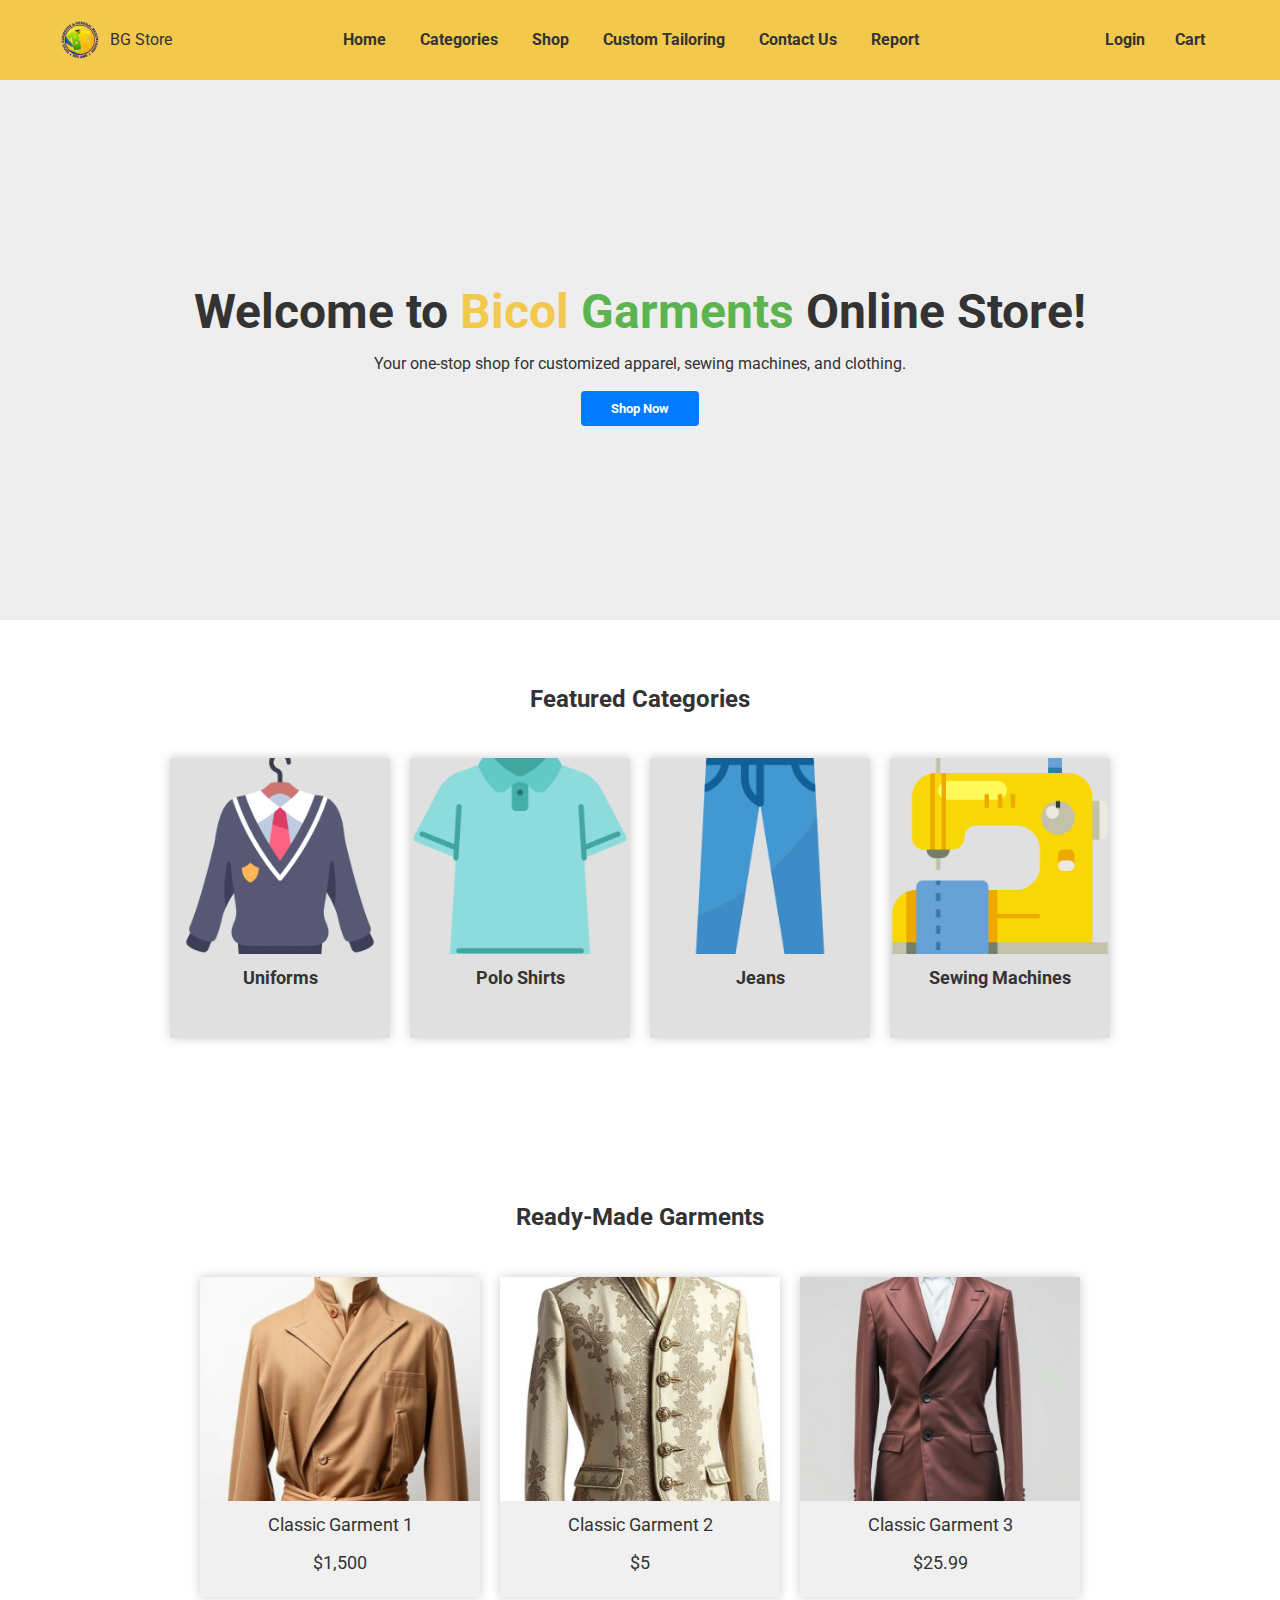
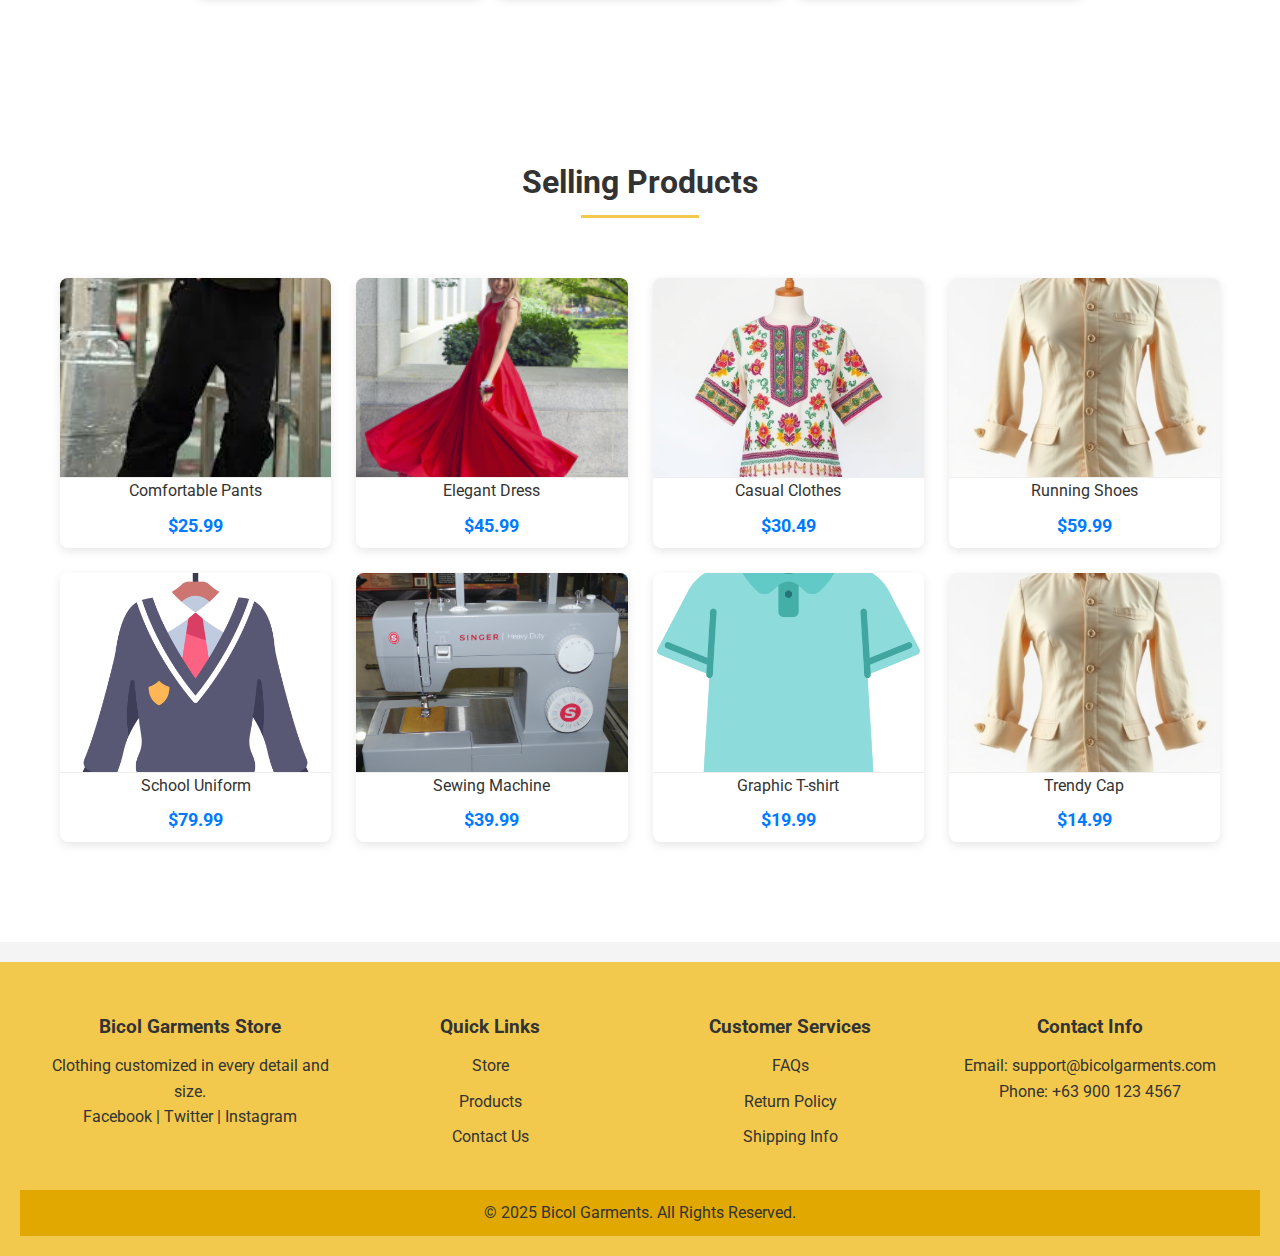
<file: index.html>
<!DOCTYPE html>
<html lang="en">
<head>
    <meta charset="UTF-8">
    <meta name="viewport" content="width=device-width, initial-scale=1.0">
    <title>Bicol Garments Store</title>
    <link rel="stylesheet" href="style.css">
    <link rel="preconnect" href="https://fonts.googleapis.com">
    <link href="https://fonts.googleapis.com/css2?family=Roboto:wght@300;400;700&display=swap" rel="stylesheet">
</head>
<body>

<!-- Header -->
<header>
    <div class="navbar">
        <div class="logo">
            <img src="Resources/LogoImg.png" alt="Bicol Garments Logo">
            <span>BG Store</span>
        </div>
        <nav>
            <a href="#">Home</a>
            <a href="#">Categories</a>
            <a href="shop.html">Shop</a>
            <a href="#">Custom Tailoring</a>
            <a href="#">Contact Us</a>
            <a href="#">Report</a>
        </nav>
        <div class="user-options">
            <a href="#">Login</a>
            <a href="#">Cart</a>
        </div>
    </div>
</header>

<!-- Hero Section -->
<section class="hero">
    <div class="hero-content">
        <h1>Welcome to <span class="highlight">Bicol</span> <span class="highlight2">Garments </span>Online Store!</h1>
        <p>Your one-stop shop for customized apparel, sewing machines, and clothing.</p>
        <button class="shop-now">Shop Now</button>
    </div>
</section>

<!-- Featured Categories -->
<section class="categories">
    <h2>Featured Categories</h2>
    <div class="category-container">
        <div class="category-card">
            <img src="Resources/school-uniform.jpg" alt="Uniform">
            <p>Uniforms</p>
        </div>
        <div class="category-card">
            <img src="Resources/stylish-t-shirt.jpg" alt="Polo Shirt">
            <p>Polo Shirts</p>
        </div>
        <div class="category-card">
            <img src="Resources/jeans.png" alt="Jeans">
            <p>Jeans</p>
        </div>
        <div class="category-card">
            <img src="Resources/sewing.png" alt="Sewing">
            <p>Sewing Machines</p>
        </div>
    </div>
</section>

<!-- Services -->
<section class="services">
    <h2>Ready-Made Garments</h2>
    <div class="service-container">
        <div class="service-card">
            <img src="Resources/classic-jeans.jpg" alt="Service 1">
            <p>Classic Garment 1</p>
            <p class="price">$1,500</p>
        </div>
        <div class="service-card">
            <img src="Resources/trauser.jpg" alt="Service 2">
            <p>Classic Garment 2</p>
            <p class="price">$5</p>
        </div>
        <div class="service-card">
            <img src="Resources/trendy-hoodie.jpg" alt="Service 3">
            <p>Classic Garment 3</p>
            <p class="price">$25.99</p>
        </div>
    </div>
</section>

<!-- Selling Products -->
<section class="home-products">
    <h2>Selling Products</h2>
    <div class="home-product-grid">
        <div class="home-product-card">
            <img src="Resources/pants.jpg" alt="Pants">
            <p>Comfortable Pants</p>
            <p class="price">$25.99</p>
        </div>
        
        <div class="home-product-card">
            <img src="Resources/dress.png" alt="Dress">
            <p>Elegant Dress</p>
            <p class="price">$45.99</p>
        </div>

        <div class="home-product-card">
            <img src="Resources/clothes.png" alt="Clothes">
            <p>Casual Clothes</p>
            <p class="price">$30.49</p>
        </div>

        <div class="home-product-card">
            <img src="Resources/img4.png" alt="Shoes">
            <p>Running Shoes</p>
            <p class="price">$59.99</p>
        </div>

        <div class="home-product-card">
            <img src="Resources/school-uniform.jpg" alt="Jacket">
            <p>School Uniform</p>
            <p class="price">$79.99</p>
        </div>

        <div class="home-product-card">
            <img src="Resources/sewing-machine.jpg" alt="Hoodie">
            <p>Sewing Machine</p>
            <p class="price">$39.99</p>
        </div>

        <div class="home-product-card">
            <img src="Resources/stylish-t-shirt.jpg" alt="T-shirt">
            <p>Graphic T-shirt</p>
            <p class="price">$19.99</p>
        </div>

        <div class="home-product-card">
            <img src="Resources/img4.png" alt="Cap">
            <p>Trendy Cap</p>
            <p class="price">$14.99</p>
        </div>
    </div>
</section>

<!-- Footer -->
<footer>
    <div class="footer-container">
        <div class="footer-section">
            <h3>Bicol Garments Store</h3>
            <p>Clothing customized in every detail and size.</p>
            <div class="social-icons">
                <a href="#">Facebook</a> |
                <a href="#">Twitter</a> |
                <a href="#">Instagram</a>
            </div>
        </div>
        
        <div class="footer-section">
            <h3>Quick Links</h3>
            <ul>
                <li><a href="#">Store</a></li>
                <li><a href="#">Products</a></li>
                <li><a href="#">Contact Us</a></li>
            </ul>
        </div>
        
        <div class="footer-section">
            <h3>Customer Services</h3>
            <ul>
                <li><a href="#">FAQs</a></li>
                <li><a href="#">Return Policy</a></li>
                <li><a href="#">Shipping Info</a></li>
            </ul>
        </div>

        <div class="footer-section">
            <h3>Contact Info</h3>
            <p>Email: support@bicolgarments.com</p>
            <p>Phone: +63 900 123 4567</p>
        </div>
    </div>
    
    <p class="footer-bottom">© 2025 Bicol Garments. All Rights Reserved.</p>
</footer>

</body>
</html>
</file>
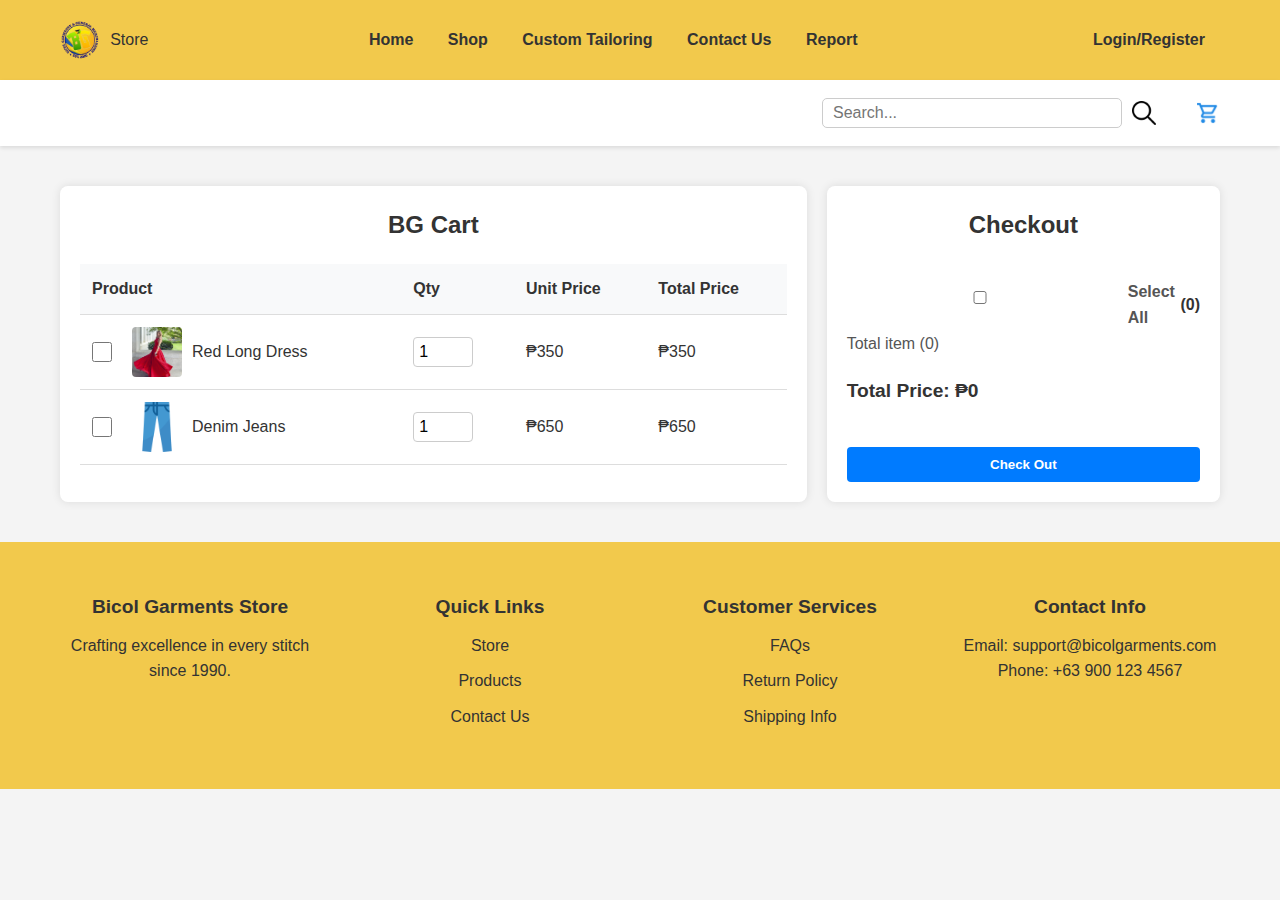
<file: cart.html>
<!DOCTYPE html>
<html lang="en">
<head>
    <meta charset="UTF-8">
    <meta name="viewport" content="width=device-width, initial-scale=1.0">
    <title>Cart - Bicol Garments</title>
    <link rel="stylesheet" href="style.css">
   
</head>
<body>

<!-- Header -->
<header>
    <div class="navbar">
        <div class="logo">
            <img src="Resources/LogoImg.png" alt="Bicol Garments Logo" onerror="this.onerror=null; this.src='Resources/placeholder.png';">
            <span>Store</span>
        </div>
        <nav>
            <a href="index.html">Home</a>
            <a href="shop.html">Shop</a>
            <a href="custom-tailoring.html">Custom Tailoring</a>
            <a href="contact.html">Contact Us</a>
            <a href="report.html">Report</a>
        </nav>
        <div class="user-options">
            <a href="login.html">Login/Register</a>
        </div>
    </div>
</header>

<!-- Search and Cart Section -->
<section class="search-cart">
    <div class="search-bar">
        <input type="text" placeholder="Search...">
        <img src="Resources/search.png" alt="Search" class="icon">
    </div>
    <a href="cart.html" class="cart-icon">
        <img src="Resources/cart.png" alt="Cart" class="icon">
    </a>
</section>

<section class="cart">
    <!-- Left Container - Product List -->
    <div class="product-list">
        <h2>BG Cart</h2>
        <table class="cart-table">
            <thead>
                <tr>
                    <th>Product</th>
                    <th>Qty</th>
                    <th>Unit Price</th>
                    <th>Total Price</th>
                </tr>
            </thead>
            <tbody>
                <tr>
                    <td>
                        <div class="product-name">
                            <input type="checkbox" class="select-item" data-price="350" />
                            <img src="Resources/dress.png" alt="Red T-Shirt">
                            <span>Red Long Dress</span>
                        </div>
                    </td>
                    <td>
                        <input type="number" value="1" min="1" class="quantity">
                    </td>
                    <td>₱350</td>
                    <td>₱350</td>
                </tr>
                <tr>
                    <td>
                        <div class="product-name">
                            <input type="checkbox" class="select-item" data-price="650" />
                            <img src="Resources/jeans.png" alt="Denim Jeans">
                            <span>Denim Jeans</span>
                        </div>
                    </td>
                    <td>
                        <input type="number" value="1" min="1" class="quantity">
                    </td>
                    <td>₱650</td>
                    <td>₱650</td>
                </tr>
            </tbody>
        </table>
    </div>

    <!-- Right Container - Checkout Summary -->
    <div class="checkout-summary">
        <h2>Checkout</h2>
        <div class="select-all">
            <input type="checkbox" id="select-all" />
    <label for="select-all">Select All <span class="select-all-count">(0)</span></label>
        </div>
        <p class="total-items">Total item (0)</p>
        <p class="total-price">Total Price: ₱0</p>
        <button class="checkout-btn">Check Out</button>
    </div>
</section>

<!-- Footer -->
<footer>
    <div class="footer-container">
        <div class="footer-section">
            <h3>Bicol Garments Store</h3>
            <p>Crafting excellence in every stitch since 1990.</p>
        </div>

        <div class="footer-section">
            <h3>Quick Links</h3>
            <ul>
                <li><a href="#">Store</a></li>
                <li><a href="#">Products</a></li>
                <li><a href="#">Contact Us</a></li>
            </ul>
        </div>

        <div class="footer-section">
            <h3>Customer Services</h3>
            <ul>
                <li><a href="#">FAQs</a></li>
                <li><a href="#">Return Policy</a></li>
                <li><a href="#">Shipping Info</a></li>
            </ul>
        </div>

        <div class="footer-section">
            <h3>Contact Info</h3>
            <p>Email: support@bicolgarments.com</p>
            <p>Phone: +63 900 123 4567</p>
        </div>
    </div>
</footer>

<script>
    // JavaScript for Dynamic Functionality
    const selectAllCheckbox = document.getElementById('select-all');
    const itemCheckboxes = document.querySelectorAll('.select-item');
    const totalItemsSpan = document.querySelector('.total-items');
    const totalPriceSpan = document.querySelector('.total-price');
    const quantityInputs = document.querySelectorAll('.quantity');

   // Update Total Items and Total Price, and Select All count
function updateTotals() {
    let selectedItems = 0;
    let totalPrice = 0;

    itemCheckboxes.forEach((checkbox, index) => {
        if (checkbox.checked) {
            selectedItems++;
            const price = parseFloat(checkbox.getAttribute('data-price'));
            const quantity = parseFloat(quantityInputs[index].value);
            totalPrice += price * quantity;
        }
    });

    // Update "Total item (x)"
    totalItemsSpan.textContent = `Total item (${selectedItems})`;

    // Update "Total Price"
    totalPriceSpan.textContent = `Total Price: ₱${totalPrice.toFixed(2)}`;

    // Update "Select All (x)"
    document.querySelector('.select-all-count').textContent = `(${selectedItems})`;
}

// Select All functionality (keep as is)
selectAllCheckbox.addEventListener('change', () => {
    itemCheckboxes.forEach(checkbox => {
        checkbox.checked = selectAllCheckbox.checked;
    });
    updateTotals();
});

// Individual checkbox event listeners
itemCheckboxes.forEach(checkbox => {
    checkbox.addEventListener('change', updateTotals);
});

// Quantity input listeners (keep unchanged)
quantityInputs.forEach(input => {
    input.addEventListener('change', updateTotals);
});

</script>

</body>
</html>
</file>
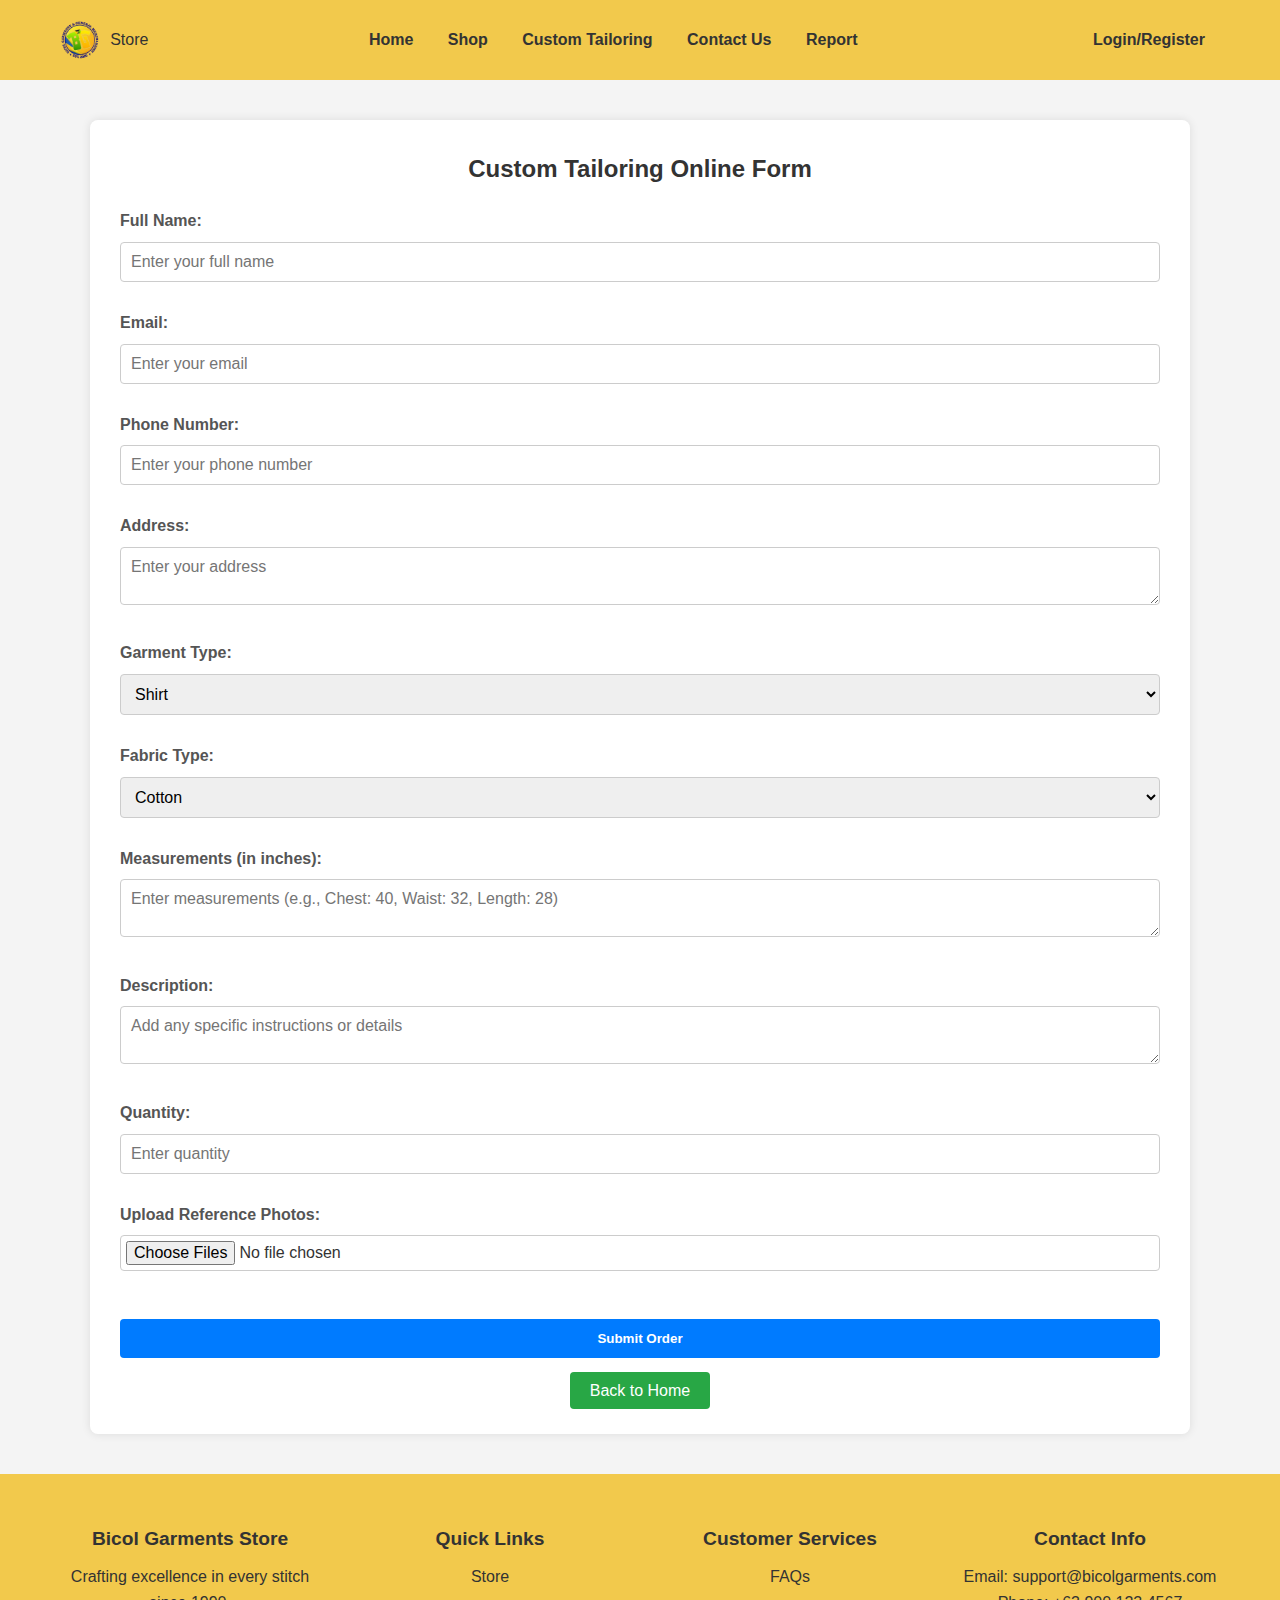
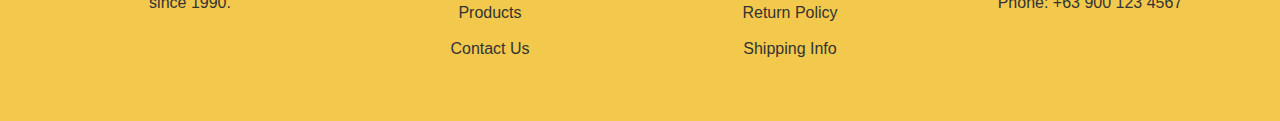
<file: custom-tailoring.html>
<!DOCTYPE html>
<html lang="en">
<head>
    <meta charset="UTF-8">
    <meta name="viewport" content="width=device-width, initial-scale=1.0">
    <title>Custom Tailoring - Bicol Garments Store</title>
    <link rel="stylesheet" href="style.css">
</head>
<body>

<!-- Header -->
<header>
    <div class="navbar">
        <div class="logo">
            <img src="Resources/LogoImg.png" alt="Bicol Garments Logo" onerror="this.onerror=null; this.src='Resources/placeholder.png';">
            <span>Store</span>
        </div>
        <nav>
            <a href="index.html">Home</a>
            <a href="shop.html">Shop</a>
            <a href="custom-tailoring.html">Custom Tailoring</a>
            <a href="contact.html">Contact Us</a>
            <a href="report.html">Report</a>
        </nav>
        <div class="user-options">
            <a href="login.html">Login/Register</a>
        </div>
    </div>
</header>

<div class="container">
    <h2>Custom Tailoring Online Form</h2>

    <form action="view-tailoring-orders.html" method="POST" enctype="multipart/form-data">
        
        <!-- Customer Information -->
        <div class="form-group">
            <label for="customerName">Full Name:</label>
            <input type="text" id="customerName" name="customerName" placeholder="Enter your full name" required>
        </div>

        <div class="form-group">
            <label for="customerEmail">Email:</label>
            <input type="email" id="customerEmail" name="customerEmail" placeholder="Enter your email" required>
        </div>

        <div class="form-group">
            <label for="customerPhone">Phone Number:</label>
            <input type="tel" id="customerPhone" name="customerPhone" placeholder="Enter your phone number" required>
        </div>

        <div class="form-group">
            <label for="customerAddress">Address:</label>
            <textarea id="customerAddress" name="customerAddress" placeholder="Enter your address" required></textarea>
        </div>

        <!-- Tailoring Details -->
        <div class="form-group">
            <label for="garmentType">Garment Type:</label>
            <select id="garmentType" name="garmentType" required>
                <option value="Shirt">Shirt</option>
                <option value="Pants">Pants</option>
                <option value="Dress">Dress</option>
                <option value="Jacket">Jacket</option>
                <option value="Custom">Custom</option>
            </select>
        </div>

        <div class="form-group">
            <label for="fabricType">Fabric Type:</label>
            <select id="fabricType" name="fabricType" required>
                <option value="Cotton">Cotton</option>
                <option value="Linen">Linen</option>
                <option value="Denim">Denim</option>
                <option value="Silk">Silk</option>
                <option value="Wool">Wool</option>
            </select>
        </div>

        <div class="form-group">
            <label for="measurements">Measurements (in inches):</label>
            <textarea id="measurements" name="measurements" placeholder="Enter measurements (e.g., Chest: 40, Waist: 32, Length: 28)" required></textarea>
        </div>

        <div class="form-group">
            <label for="description">Description:</label>
            <textarea id="description" name="description" placeholder="Add any specific instructions or details" required></textarea>
        </div>

        <div class="form-group">
            <label for="quantity">Quantity:</label>
            <input type="number" id="quantity" name="quantity" min="1" placeholder="Enter quantity" required>
        </div>

        <!-- Photo Upload -->
        <div class="form-group">
            <label for="photos">Upload Reference Photos:</label>
            <input type="file" id="photos" name="photos[]" multiple accept="image/*" required>
        </div>

        <!-- Submit Button -->
        <button type="submit">Submit Order</button>

    </form>

    <!-- Back to Home Button -->
    <div class="back-btn">
        <a href="index.html">Back to Home</a>
    </div>

</div>

  
<!-- Footer -->
<footer>
    <div class="footer-container">
        <div class="footer-section">
            <h3>Bicol Garments Store</h3>
            <p>Crafting excellence in every stitch since 1990.</p>
        </div>
        <div class="footer-section">
            <h3>Quick Links</h3>
            <ul>
                <li><a href="#">Store</a></li>
                <li><a href="#">Products</a></li>
                <li><a href="#">Contact Us</a></li>
            </ul>
        </div>
        <div class="footer-section">
            <h3>Customer Services</h3>
            <ul>
                <li><a href="#">FAQs</a></li>
                <li><a href="#">Return Policy</a></li>
                <li><a href="#">Shipping Info</a></li>
            </ul>
        </div>
        <div class="footer-section">
            <h3>Contact Info</h3>
            <p>Email: support@bicolgarments.com</p>
            <p>Phone: +63 900 123 4567</p>
        </div>
    </div>
</footer>

</body>
</html>
</file>
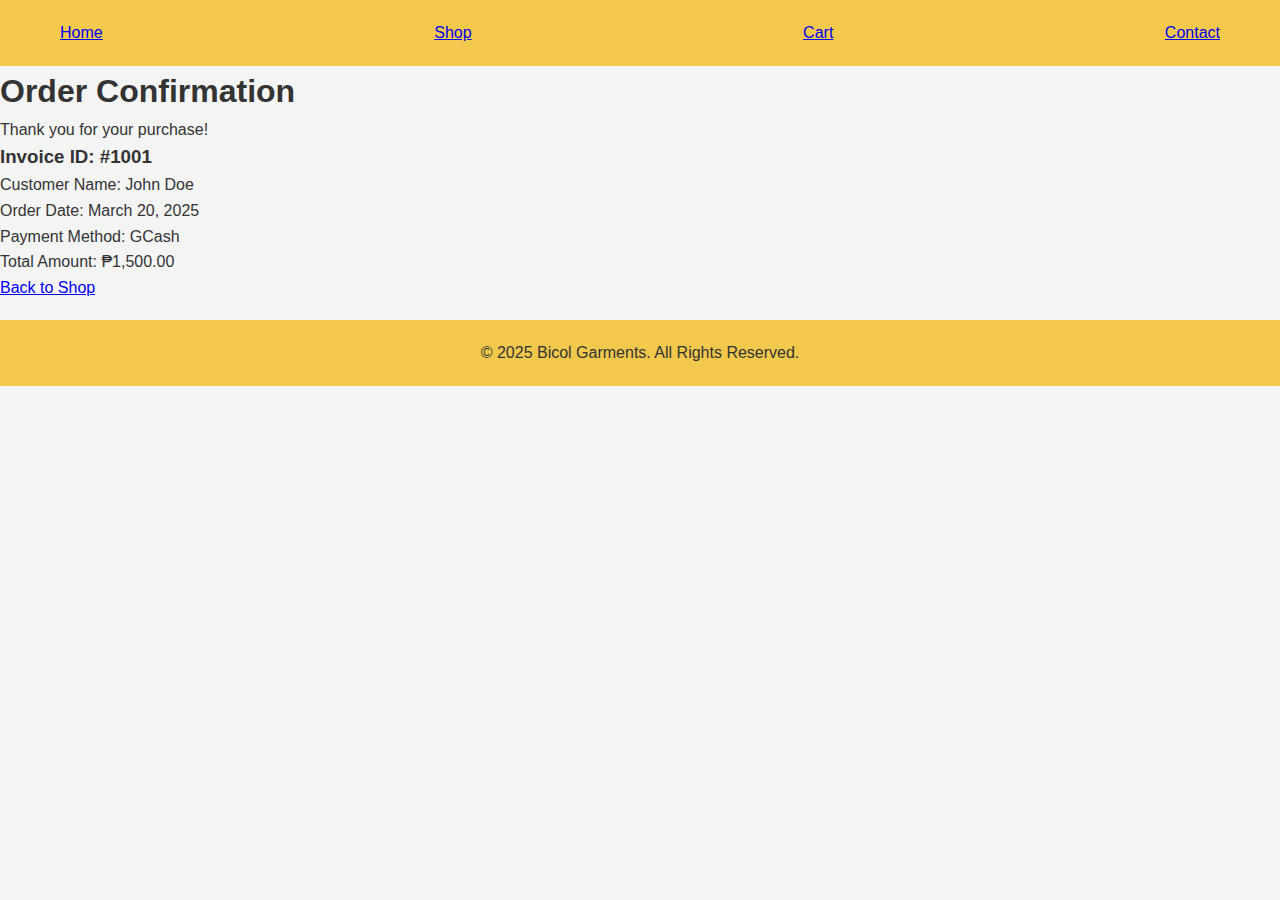
<file: invoice.html>
<!DOCTYPE html>
<html lang="en">
<head>
    <meta charset="UTF-8">
    <meta name="viewport" content="width=device-width, initial-scale=1.0">
    <title>Invoice - Bicol Garments</title>
    <link rel="stylesheet" href="style.css">
</head>
<body>

<header>
    <div class="navbar">
        <a href="index.html">Home</a>
        <a href="products.html">Shop</a>
        <a href="cart.html">Cart</a>
        <a href="contact.html">Contact</a>
    </div>
</header>

<section class="invoice">
    <h1>Order Confirmation</h1>
    <p>Thank you for your purchase!</p>
    
    <div class="invoice-details">
        <h3>Invoice ID: #1001</h3>
        <p>Customer Name: John Doe</p>
        <p>Order Date: March 20, 2025</p>
        <p>Payment Method: GCash</p>
        <p>Total Amount: ₱1,500.00</p>
    </div>

    <a href="index.html" class="btn">Back to Shop</a>
</section>

<footer>
    <p>&copy; 2025 Bicol Garments. All Rights Reserved.</p>
</footer>

</body>
</html>
</file>
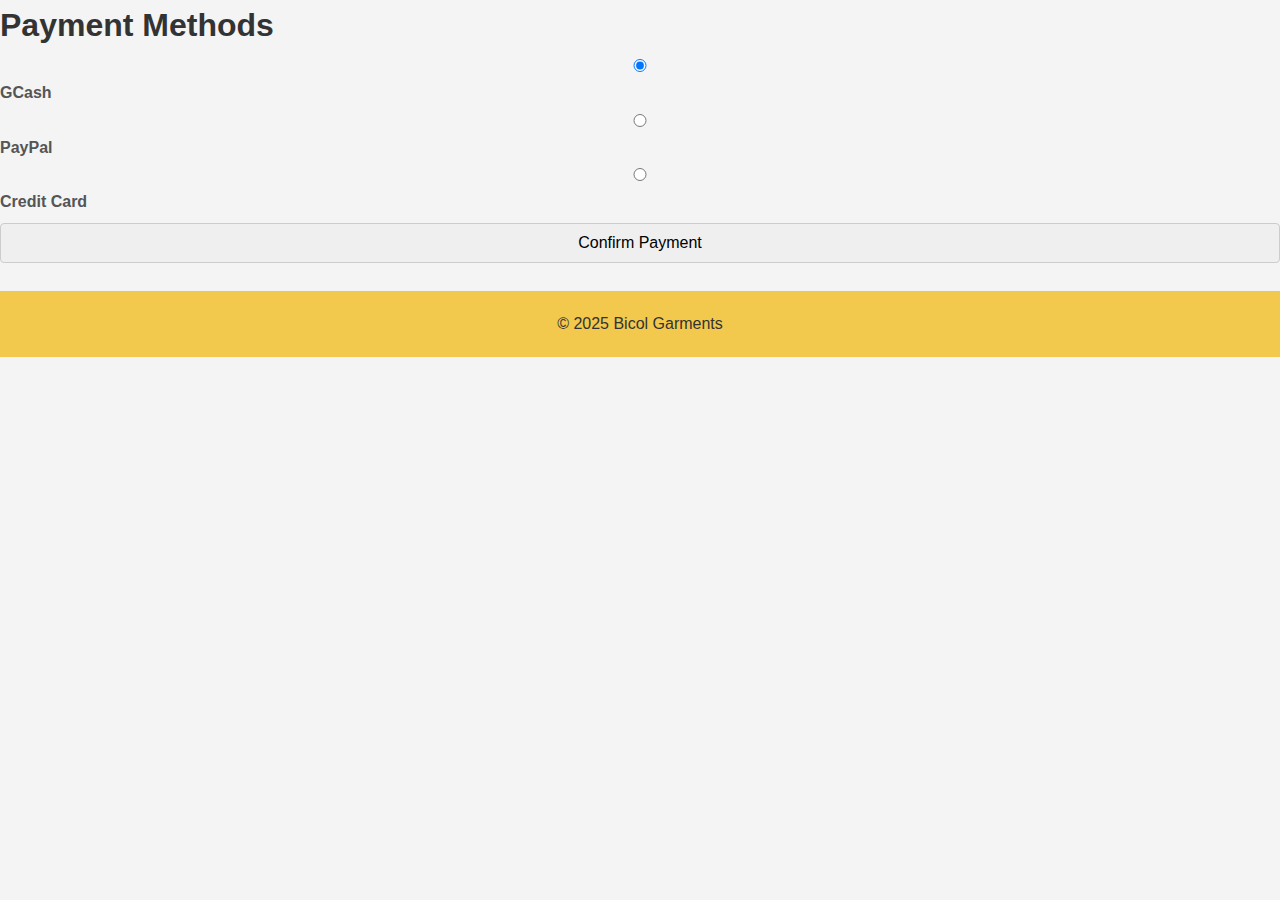
<file: payment.html>
<!DOCTYPE html>
<html lang="en">
<head>
    <meta charset="UTF-8">
    <meta name="viewport" content="width=device-width, initial-scale=1.0">
    <title>Payment - Bicol Garments</title>
    <link rel="stylesheet" href="style.css">
</head>
<body>

    <section class="payment">
        <h1>Payment Methods</h1>
    
        <div class="payment-options">
            <label>
                <input type="radio" name="payment" value="gcash" checked> GCash
            </label>
    
            <label>
                <input type="radio" name="payment" value="paypal"> PayPal
            </label>
    
            <label>
                <input type="radio" name="payment" value="creditcard"> Credit Card
            </label>
        </div>
    
        <form action="invoice.html" method="POST">
            <input type="submit" value="Confirm Payment" class="btn">
        </form>
    </section>
    

<footer>
    <p>&copy; 2025 Bicol Garments</p>
</footer>

</body>
</html>
</file>
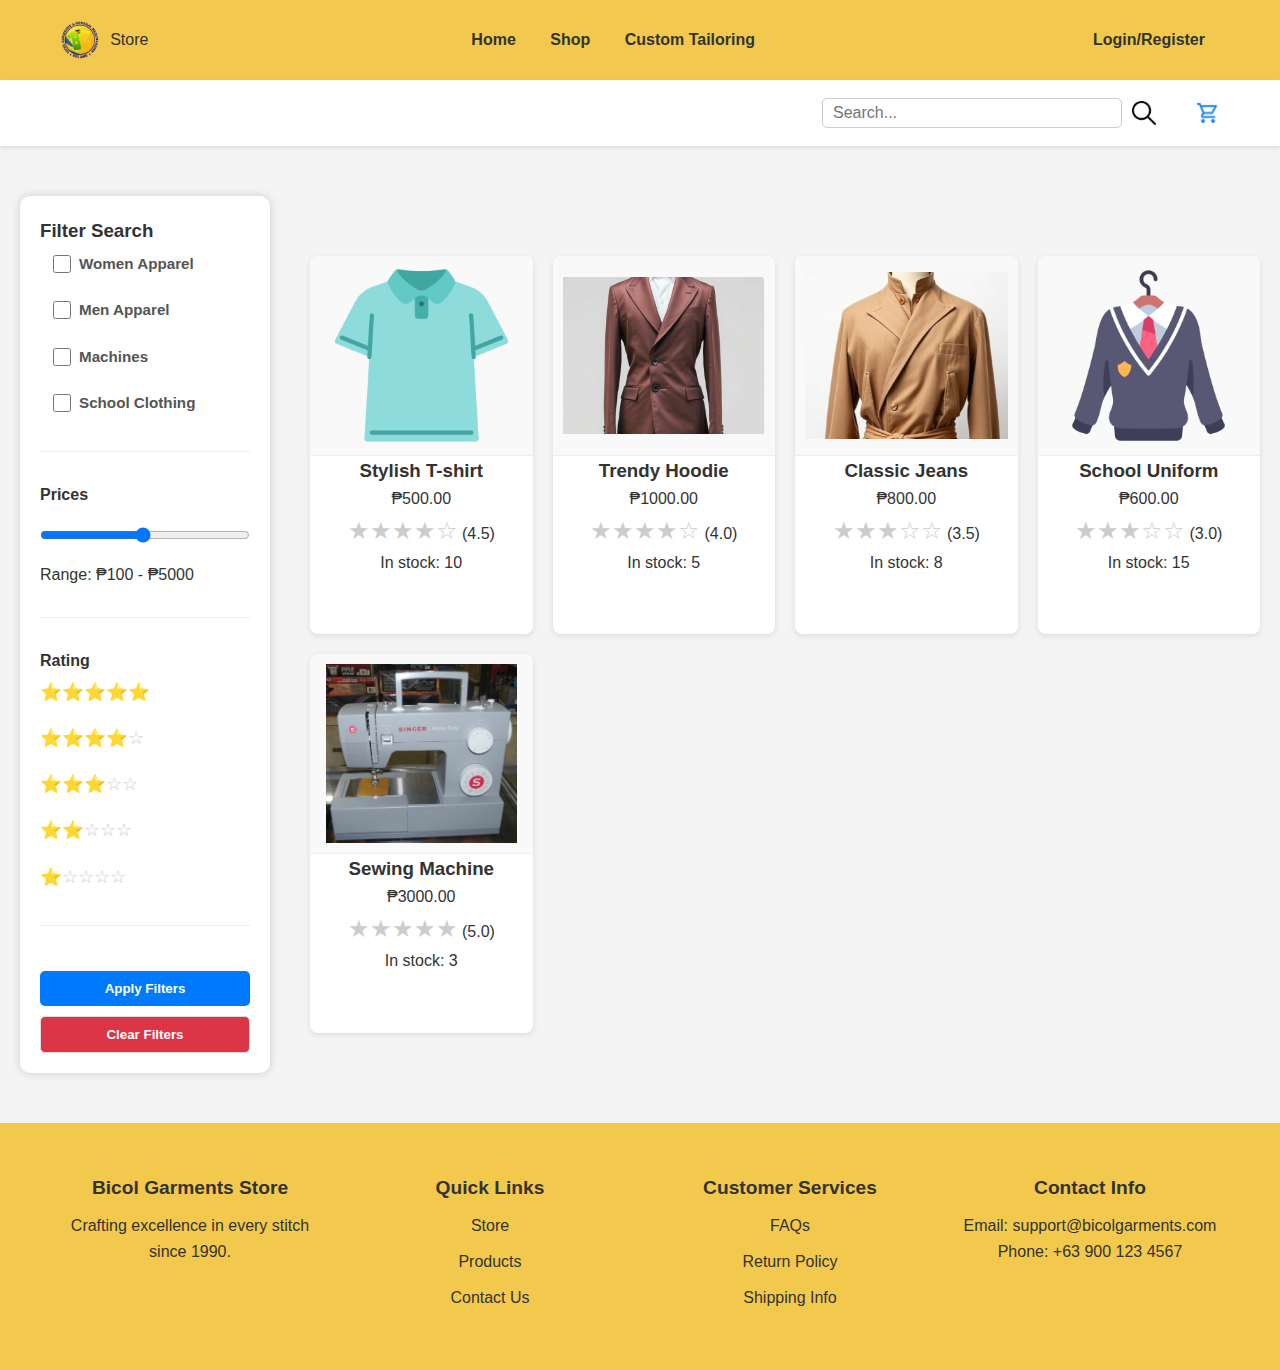
<file: shop.html>
<!DOCTYPE html>
<html lang="en">
<head>
    <meta charset="UTF-8">
    <meta name="viewport" content="width=device-width, initial-scale=1.0">
    <title>Bicol Garments Store - Shop</title>
    <link rel="stylesheet" href="style.css">
    <script src="scripts.js" defer></script>
</head>
<body>

<!-- Header -->
<header>
    <div class="navbar">
        <div class="logo">
            <img src="Resources/LogoImg.png" alt="Bicol Garments Logo" onerror="this.onerror=null; this.src='Resources/placeholder.png';">
            <span>Store</span>
        </div>
        <nav>
            <a href="index.html">Home</a>
            <a href="shop.html">Shop</a>
            <a href="custom-tailoring.html">Custom Tailoring</a>
        </nav>
        <div class="user-options">
            <a href="login.html">Login/Register</a>
        </div>
    </div>
</header>

<!-- Search and Cart Section -->
<section class="search-cart">
    <div class="search-bar">
        <input type="text" placeholder="Search...">
        <img src="Resources/search.png" alt="Search" class="icon">
    </div>
    <a href="cart.html" class="cart-icon">
        <img src="Resources/cart.png" alt="Cart" class="icon">
    </a>
</section>

<!-- Filter and Product Section -->
<section class="search-filter">
    <div class="filter">
        <div class="filter-section">
            <h3>Filter Search</h3>
            <div class="checkbox-group">
                <label><input type="checkbox" value="Women Apparel"> Women Apparel</label>
                <label><input type="checkbox" value="Men Apparel"> Men Apparel</label>
                <label><input type="checkbox" value="Machines"> Machines</label>
                <label><input type="checkbox" value="School Clothing"> School Clothing</label>
            </div>
        </div>

        <div class="filter-section">
            <h4>Prices</h4>
            <input type="range" min="100" max="5000" value="2500" id="price-range">
            <p>Range: ₱100 - ₱5000</p>
        </div>

        <div class="filter-section">
            <h4>Rating</h4>
            <div class="star-rating">
                <div class="stars" data-rating="5">⭐⭐⭐⭐⭐</div>
                <div class="stars" data-rating="4">⭐⭐⭐⭐☆</div>
                <div class="stars" data-rating="3">⭐⭐⭐☆☆</div>
                <div class="stars" data-rating="2">⭐⭐☆☆☆</div>
                <div class="stars" data-rating="1">⭐☆☆☆☆</div>
            </div>
        </div>

        <button class="apply-btn" id="apply-filters">Apply Filters</button>
        <button class="clear-btn" id="clear-filters">Clear Filters</button>
    </div>

    <!-- Product Grid with Updated Format -->
    <div class="product-grid" id="product-grid">
        <!-- Dynamic Products Rendered by JavaScript -->
    </div>
</section>

<!-- Footer -->
<footer>
    <div class="footer-container">
        <div class="footer-section">
            <h3>Bicol Garments Store</h3>
            <p>Crafting excellence in every stitch since 1990.</p>
        </div>

        <div class="footer-section">
            <h3>Quick Links</h3>
            <ul>
                <li><a href="#">Store</a></li>
                <li><a href="#">Products</a></li>
                <li><a href="#">Contact Us</a></li>
            </ul>
        </div>

        <div class="footer-section">
            <h3>Customer Services</h3>
            <ul>
                <li><a href="#">FAQs</a></li>
                <li><a href="#">Return Policy</a></li>
                <li><a href="#">Shipping Info</a></li>
            </ul>
        </div>

        <div class="footer-section">
            <h3>Contact Info</h3>
            <p>Email: support@bicolgarments.com</p>
            <p>Phone: +63 900 123 4567</p>
        </div>
    </div>
</footer>

</body>
</html>
</file>
<file: style.css>
/* General Styling */
* {
    margin: 0;
    padding: 0;
    box-sizing: border-box;
    font-family: 'Roboto', sans-serif;
}

body {
    line-height: 1.6;
    color: #333;
    background: #f4f4f4;
}

/* Header */
.navbar {
    display: flex;
    justify-content: space-between;
    align-items: center;
    padding: 20px 60px;
    background: #f2c94c;
    color: #333;
}

.navbar .logo {
    display: flex;
    align-items: center;
}

.navbar .logo img {
    height: 40px;
    margin-right: 10px;
}

.navbar nav a, .user-options a {
    text-decoration: none;
    color: #333;
    margin: 0 15px;
    font-weight: bold;
}

.navbar nav a:hover, .user-options a:hover {
    color: #007bff;
}

.user-options {
    display: flex;
    align-items: center;
}

/* Search and Cart Section */
.search-cart {
    display: flex;
    justify-content: flex-end;
    align-items: center;
    padding: 10px 60px;
    background: #fff;
    box-shadow: 0 2px 4px rgba(0, 0, 0, 0.1);
}

.search-bar {
    display: flex;
    align-items: center;
    margin-right: 20px;
}

.search-bar input {
    padding: 5px 10px;
    border: 1px solid #ccc;
    border-radius: 5px;
    margin-right: 10px;
    width: 300px;
    transition: width 0.3s ease;
}

.search-bar input:focus {
    width: 350px;
}

.icon {
    width: 24px;
    height: 24px;
    cursor: pointer;
}

.cart-icon {
    margin-left: 20px;
}

/* Hero Section */
.hero {
    background: #eee;
    height: 60vh;
    display: flex;
    align-items: center;
    justify-content: center;
    text-align: center;
    color: #333;
}

.hero-content h1 {
    font-size: 3rem;
}

.hero-content .highlight {
    color: #f2c94c;
}

.hero-content .highlight2  {
    color: #5CB450;
}

.shop-now {
    padding: 10px 30px;
    background: #007bff;
    color: #fff;
    border: none;
    cursor: pointer;
    margin-top: 15px;
}

.shop-now:hover {
    background: #0056b3;
}

/* Categories Section */
.categories, .services, .products {
    text-align: center;
    padding: 60px 20px;
    background: #fff;
}

.category-container, .service-container, .product-grid {
    display: flex;
    justify-content: center;
    gap: 20px;
    flex-wrap: wrap;
    margin: 40px 0;
}

/* Category Cards with Images */
.category-card {
    width: 220px;
    height: 280px;
    background: #e0e0e0;
    box-shadow: 0 0 10px #ccc;
    transition: transform 0.3s;
    text-align: center;
    overflow: hidden;
}

.category-card img {
    width: 100%;
    height: 70%;
    object-fit: cover;
}

.category-card p {
    font-size: 1.1rem;
    font-weight: bold;
    margin: 10px 0;
}

.category-card:hover {
    transform: translateY(-10px);
}

/* Services Section */
.service-card {
    width: 280px;
    height: 320px;
    background: #f0f0f0;
    box-shadow: 0 0 10px #ccc;
    transition: transform 0.3s;
    text-align: center;
    overflow: hidden;
}

.service-card img {
    width: 100%;
    height: 70%;
    object-fit: cover;
}

.service-card p {
    font-size: 1.1rem;
    margin: 10px 0;
}

.service-card:hover {
    transform: translateY(-10px);
}
/* FILTER SECTION STYLES WITH ANIMATIONS */
.filter-section {
    margin-bottom: 25px;
    text-align: left;
    transition: all 0.3s ease;
}

.filter-section:hover {
    transform: translateX(3px);
}

.checkbox-group {
    display: flex;
    flex-direction: column;
    gap: 12px;
    padding-left: 5px;
}

.checkbox-group label {
    display: flex;
    align-items: center;
    gap: 12px;
    margin: 0;
    cursor: pointer;
    font-size: 0.95rem;
    white-space: nowrap;
    padding: 6px 8px;
    border-radius: 4px;
    transition: all 0.2s ease;
}

.checkbox-group label:hover {
    background-color: #f8f8f8;
    transform: translateX(5px);
}

.checkbox-group input[type="checkbox"] {
    width: 18px;
    height: 18px;
    accent-color: #f2c94c;
    margin: 0;
    flex-shrink: 0;
    transition: transform 0.2s ease;
}

.checkbox-group input[type="checkbox"]:hover {
    transform: scale(1.1);
}

/* Price range filter with animation */
.price-filter {
    margin: 20px 0;
    text-align: left;
}

.price-filter input[type="range"] {
    width: 100%;
    margin: 12px 0;
    transition: all 0.3s ease;
}

.price-filter input[type="range"]:hover {
    accent-color: #e0a800;
}

.price-range-values {
    display: flex;
    justify-content: space-between;
    font-size: 0.9rem;
    padding: 0 5px;
}

/* Star rating with enhanced animation */
.star-rating {
    display: flex;
    flex-direction: column;
    gap: 10px;
    text-align: left;
}

.star-rating .stars {
    cursor: pointer;
    font-size: 1.1rem;
    color: #ccc;
    transition: all 0.2s ease;
    padding: 4px 0;
}

.star-rating .stars:hover {
    transform: scale(1.05);
    color: #f2c94c;
}

.star-rating .stars.selected {
    color: #f2c94c;
    animation: pulse 0.5s ease;
}

@keyframes pulse {
    0% { transform: scale(1); }
    50% { transform: scale(1.1); }
    100% { transform: scale(1); }
}

/* Animated filter buttons */
.filter-section button {
    width: 100%;
    padding: 12px;
    margin-top: 8px;
    border: none;
    border-radius: 6px;
    font-weight: bold;
    cursor: pointer;
    transition: all 0.3s ease;
}

.apply-btn {
    background-color: #f2c94c;
    color: #333;
}

.apply-btn:hover {
    background-color: #e0a800;
    transform: translateY(-2px);
    box-shadow: 0 4px 8px rgba(0,0,0,0.1);
}

.clear-btn {
    background-color: #f8f9fa;
    color: #333;
    border: 1px solid #ddd !important;
}

.clear-btn:hover {
    background-color: #eee;
    transform: translateY(-2px);
    box-shadow: 0 4px 8px rgba(0,0,0,0.1);
}

/* PRODUCT GRID SPACING */
.search-filter {
    display: flex;
    max-width: 1300px; /* Increased width */
    margin: 30px auto; /* More vertical space */
    padding: 0 30px; /* More horizontal padding */
    gap: 40px; /* Increased gap between filter and products */
}

#product-grid {
    flex: 1;
    display: grid;
    grid-template-columns: repeat(4, 1fr);
    gap: 30px; /* More space between products */
    padding-top: 20px; /* Space below search bar */
}

.product-card {
    background: #fff;
    border-radius: 10px;
    overflow: hidden;
    box-shadow: 0 4px 12px rgba(0,0,0,0.08);
    transition: all 0.3s cubic-bezier(0.25, 0.8, 0.25, 1);
}

.product-card:hover {
    transform: translateY(-5px);
    box-shadow: 0 8px 20px rgba(0,0,0,0.15);
}

.product-card img {
    width: 100%;
    height: 220px;
    object-fit: contain;
    padding: 20px;
    background: #f9f9f9;
    transition: transform 0.4s ease;
}

.product-card:hover img {
    transform: scale(1.03);
}

/* Responsive adjustments */
@media (max-width: 1200px) {
    .search-filter {
        gap: 30px;
    }
    #product-grid {
        grid-template-columns: repeat(3, 1fr);
    }
}

@media (max-width: 900px) {
    .search-filter {
        flex-direction: column;
        gap: 25px;
    }
    #product-grid {
        grid-template-columns: repeat(2, 1fr);
    }
}

@media (max-width: 600px) {
    #product-grid {
        grid-template-columns: 1fr;
    }
}


/* PRODUCT GRID STYLES */
#product-grid {
    flex: 1;
    display: grid;
    grid-template-columns: repeat(4, 1fr); /* Exactly 4 columns */
    gap: 20px;
}

.product-card {
    background: #fff;
    border-radius: 8px;
    overflow: hidden;
    box-shadow: 0 2px 6px rgba(0, 0, 0, 0.1);
    transition: all 0.3s ease;
    display: flex;
    flex-direction: column;
    text-align: center;
    height: 100%; /* Let content determine height */
}

.product-card:hover {
    transform: translateY(-3px);
    box-shadow: 0 4px 12px rgba(0, 0, 0, 0.15);
}

.product-card img {
    width: 100%;
    height: 200px; /* Fixed height for consistency */
    object-fit: contain; /* Changed from 'cover' to 'contain' to prevent zoom */
    border-bottom: 1px solid #eee;
    padding: 10px; /* Add some space around the image */
    background: #f9f9f9; /* Light background for transparent images */
}

.product-info {
    padding: 15px;
    flex: 1;
    display: flex;
    flex-direction: column;
    align-items: center;
}

/* Responsive adjustments */
@media (max-width: 1200px) {
    #product-grid {
        grid-template-columns: repeat(3, 1fr); /* 3 columns on smaller screens */
    }
}

@media (max-width: 900px) {
    #product-grid {
        grid-template-columns: repeat(2, 1fr); /* 2 columns on tablets */
    }
}

@media (max-width: 600px) {
    .search-filter {
        flex-direction: column;
    }
    
    .filter {
        width: 100%;
        position: static;
        margin-bottom: 20px;
    }
    
    #product-grid {
        grid-template-columns: 1fr; /* 1 column on mobile */
    }
    
    .product-card img {
        height: 180px;
    }
}


.footer-container {
    display: flex;
    justify-content: space-around;
    flex-wrap: wrap;
    padding: 20px;
}

.footer-section {
    flex: 1;
    min-width: 200px;
    margin: 10px;
}

.footer-section h3 {
    font-size: 1.2rem;
    margin-bottom: 10px;
}

.footer-section ul {
    list-style: none;
    padding: 0;
}

.footer-section ul li {
    margin: 10px 0;
}

.footer-section a {
    text-decoration: none;
    color: #333;
}

.footer-section a:hover {
    color: #007bff;
}

.footer-bottom {
    padding: 10px;
    background: #e0a800;
    color: #333;
}

/* Image Styling Fix */
img {
    display: block;
    max-width: 100%;
    height: auto;
}

/* Filter and Product Section */
.search-filter {
    display: flex;
    justify-content: space-between;
    padding: 20px;
}

.filter {
    width: 250px;
    padding: 20px;
    background: #fff;
    box-shadow: 0 0 10px #ccc;
    border-radius: 10px;
}

.filter-section {
    margin-bottom: 30px;
    padding-bottom: 30px;
    border-bottom: 1px solid #eee;
}

.filter-section:last-child {
    border-bottom: none;
    margin-bottom: 0;
    padding-bottom: 0;
}

.checkbox-group {
    display: flex;
    flex-direction: column;
    gap: 10px;
}

.checkbox-group label {
    display: flex;
    align-items: center;
    gap: 8px;
}

.star-rating {
    display: flex;
    flex-direction: column;
    gap: 10px;
}

.stars {
    cursor: pointer;
    font-size: 1.5rem;
    color: #ccc;
    transition: color 0.3s;
}

.stars:hover,
.stars.selected {
    color: #f2c94c;
}

.apply-btn, .clear-btn {
    margin-top: 15px;
    padding: 10px 20px;
    background: #007bff;
    color: #fff;
    border: none;
    border-radius: 5px;
    cursor: pointer;
    transition: background 0.3s;
    width: 100%;
}

.clear-btn {
    background: #dc3545;
    margin-top: 10px;
}

.apply-btn:hover {
    background: #0056b3;
}

.clear-btn:hover {
    background: #c82333;
}

/* HOME PRODUCTS SECTION */
.home-products {
    padding: 60px 20px;
    background: #fff;
    text-align: center;
}

.home-products h2 {
    font-size: 2rem;
    margin-bottom: 30px;
    color: #333;
    position: relative;
    display: inline-block;
}

.home-products h2::after {
    content: '';
    position: absolute;
    width: 50%;
    height: 3px;
    background: #f2c94c;
    bottom: -10px;
    left: 25%;
}

.home-product-grid {
    display: grid;
    grid-template-columns: repeat(auto-fill, minmax(250px, 1fr));
    gap: 25px;
    margin: 40px auto;
    max-width: 1200px;
    padding: 0 20px;
}

/* HOME PRODUCT CARD STYLES */
.home-product-card {
    background: #fff;
    border-radius: 8px;
    overflow: hidden;
    box-shadow: 0 3px 10px rgba(0, 0, 0, 0.1);
    transition: all 0.3s ease;
    text-align: center;
    display: flex;
    flex-direction: column;
    height: 100%;
    position: relative;
}

.home-product-card:hover {
    transform: translateY(-5px);
    box-shadow: 0 5px 15px rgba(0, 0, 0, 0.2);
}

.home-product-card img {
    width: 100%;
    height: 200px;
    object-fit: cover;
    transition: transform 0.3s ease;
    border-bottom: 1px solid #eee;
}

.home-product-card:hover img {
    transform: scale(1.03);
}

.home-product-card .product-info {
    padding: 15px;
    flex: 1;
    display: flex;
    flex-direction: column;
}

.home-product-card .product-name {
    font-size: 1rem;
    color: #333;
    margin: 0 0 8px 0;
    font-weight: 600;
    line-height: 1.3;
}

.home-product-card .price {
    font-size: 1.1rem;
    font-weight: bold;
    color: #007bff;
    margin: 8px 0;
}

.home-product-card .rating {
    color: #f2c94c;
    font-size: 0.9rem;
    margin: 5px 0;
}

.home-product-card .stock {
    font-size: 0.8rem;
    color: #5CB450;
    margin-top: auto;
    font-weight: 500;
}

.home-product-card .add-to-cart {
    background: #f2c94c;
    color: #333;
    border: none;
    padding: 8px 15px;
    margin: 10px auto;
    border-radius: 4px;
    cursor: pointer;
    font-weight: bold;
    transition: all 0.3s;
    width: 80%;
    display: block;
}

.home-product-card .add-to-cart:hover {
    background: #e0a800;
    transform: translateY(-2px);
}

/* Responsive adjustments */
@media (max-width: 768px) {
    .home-product-grid {
        grid-template-columns: repeat(auto-fill, minmax(200px, 1fr));
        gap: 15px;
    }
    
    .home-product-card img {
        height: 160px;
    }
    
    .home-products h2 {
        font-size: 1.5rem;
    }
}

@media (max-width: 480px) {
    .home-product-grid {
        grid-template-columns: 1fr 1fr;
        gap: 10px;
    }
    
    .home-product-card .product-name {
        font-size: 0.9rem;
    }
    
    .home-product-card .price {
        font-size: 1rem;
    }
    
    .home-product-card .add-to-cart {
        padding: 6px 10px;
        font-size: 0.8rem;
        width: 90%;
    }
}


/* Custom Tailoring Section */
/* Form Styling */
        .container {
            max-width: 1100px;
            margin: 40px auto;
            background: #fff;
            padding: 30px;
            box-shadow: 0 0 10px rgba(0, 0, 0, 0.1);
            border-radius: 8px;
        }

        h2 {
            text-align: center;
            color: #333;
            margin-bottom: 20px;
        }

        form {
            display: flex;
            flex-direction: column;
        }

        label {
            font-weight: bold;
            margin-top: 15px;
            color: #555;
        }

        input, select, textarea {
            width: 100%;
            padding: 10px;
            margin: 8px 0;
            border: 1px solid #ccc;
            border-radius: 4px;
            box-sizing: border-box;
            font-size: 1rem;
        }

        input[type="file"] {
            padding: 5px;
        }

        button {
            background: #007bff;
            color: white;
            padding: 12px 20px;
            border: none;
            cursor: pointer;
            font-weight: bold;
            transition: 0.3s;
            margin-top: 20px;
            border-radius: 4px;
        }

        button:hover {
            background: #0056b3;
        }

        .form-group {
            margin-bottom: 20px;
        }

        .back-btn {
            text-align: center;
            margin-top: 20px;
        }

        .back-btn a {
            text-decoration: none;
            color: white;
            background: #28a745;
            padding: 10px 20px;
            border-radius: 4px;
            transition: 0.3s;
        }

        .back-btn a:hover {
            background: #218838;
        }



        /* CART.HTML */

        .cart {
            display: flex;
            justify-content: space-between;
            padding: 20px;
            max-width: 1200px;
            margin: 20px auto;
            gap: 20px;
        }

        /* Left Container - Product List */
        .product-list {
            flex: 2;
            background: #fff;
            padding: 20px;
            border-radius: 8px;
            box-shadow: 0 0 10px rgba(0, 0, 0, 0.1);
        }

        .product-list h2 {
            margin-bottom: 20px;
            color: #333;
        }

        .cart-table {
            width: 100%;
            border-collapse: collapse;
        }

        .cart-table th, .cart-table td {
            padding: 12px;
            text-align: left;
            border-bottom: 1px solid #ddd;
        }

        .cart-table th {
            background-color: #f8f9fa;
            font-weight: bold;
            color: #333;
        }

        .cart-table td img {
            width: 50px;
            height: 50px;
            object-fit: cover;
            border-radius: 4px;
        }
        .cart-table td span {
            white-space: nowrap; /* Prevent text from wrapping */
        }

        .cart-table td input[type="checkbox"] {
            margin-right: 10px;
        }

        .cart-table td input[type="number"] {
            width: 60px;
            padding: 5px;
            border: 1px solid #ccc;
            border-radius: 4px;
        }

        .product-name {
            display: flex;
            align-items: center; /* Aligns items vertically */
            gap: 10px; /* Adds consistent spacing */
        }
        
        /* Set consistent widths to ensure image and checkbox do not move */
        .product-name input[type="checkbox"] {
         flex-shrink: 0; /* Prevents shrinking */
         width: 20px;    /* Fixed width for the checkbox */
         height: 20px;   /* Optional for larger click area */
        }


        /* Right Container - Checkout Summary */
        .checkout-summary {
            flex: 1;
            background: #fff;
            padding: 20px;
            border-radius: 8px;
            box-shadow: 0 0 10px rgba(0, 0, 0, 0.1);
        }

        .checkout-summary h2 {
            margin-bottom: 20px;
            color: #333;
        }

        .checkout-summary .select-all {
            display: flex;
            align-items: center;
            gap: 5px; /* Control spacing between checkbox and text */
        }

        .checkout-summary .select-all label{
            display: flex;
            align-items: center;
            gap: 5px;
        }

        .checkout-summary .select-all-count{
            font-weight: bold;
            color: #333;  /* Styling for the (0) count */
        }
        

        .checkout-summary .select-all input[type="checkbox"] {
            margin-right: 10px;
        }

        .checkout-summary .total-items {
            font-size: 1rem;
            color: #555;
            margin-bottom: 20px;
        }

        .checkout-summary .total-price {
            font-size: 1.2rem;
            font-weight: bold;
            color: #333;
            margin-bottom: 20px;
        }

        .checkout-summary .checkout-btn {
            background-color: #007bff;
            color: white;
            padding: 10px 20px;
            border: none;
            border-radius: 4px;
            cursor: pointer;
            width: 100%;
            transition: background 0.3s;
        }

        .checkout-summary .checkout-btn:hover {
            background-color: #0056b3;
        }

        footer {
            text-align: center;
            padding: 20px;
            background-color: #f2c94c;
            color: #333;
            margin-top: 20px;
        }
</file>
